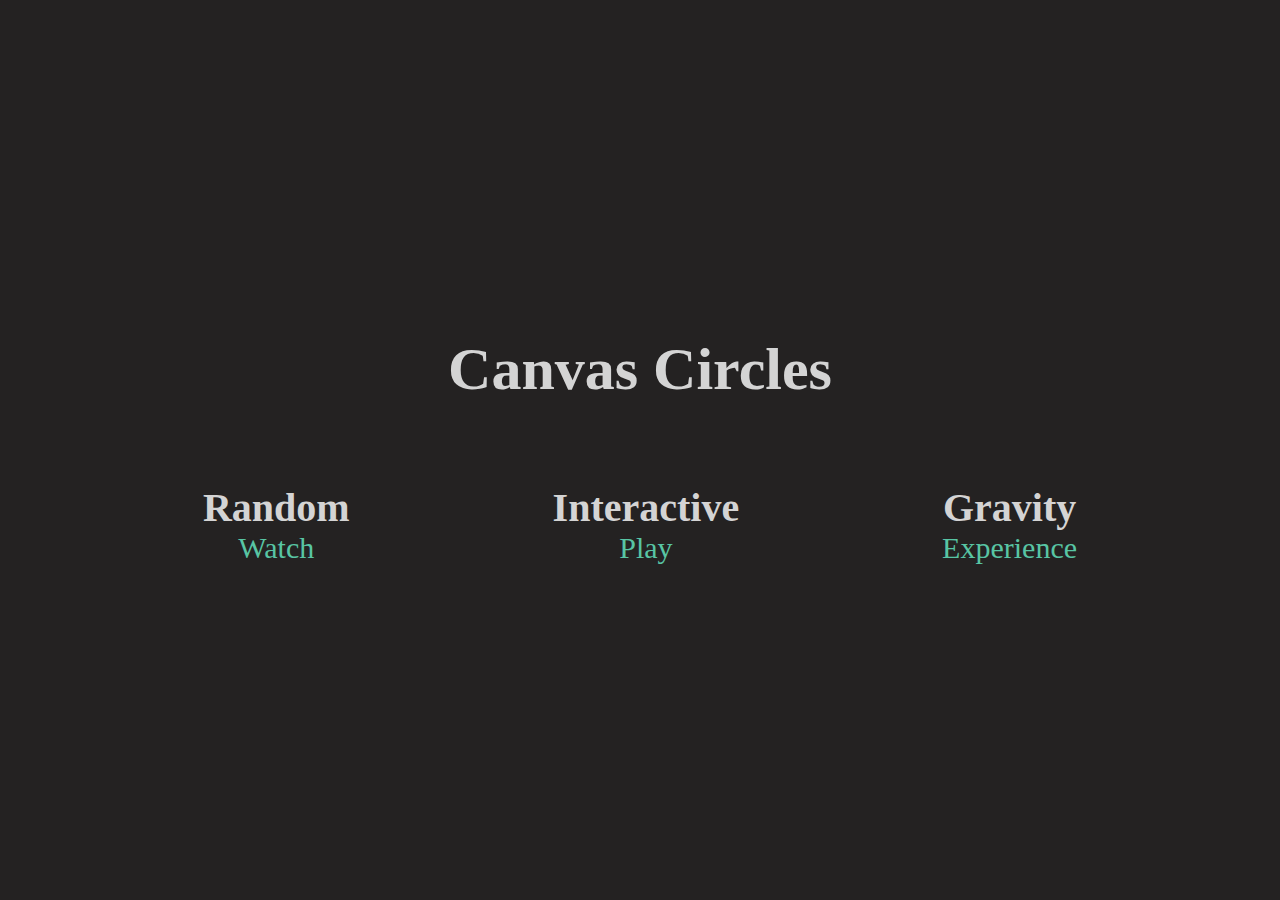
<file: index.html>
<!DOCTYPE html>
<html lang="en">
<head>
    <meta charset="UTF-8">
    <meta http-equiv="X-UA-Compatible" content="IE=edge">
    <meta name="viewport" content="width=device-width, initial-scale=1.0">
    <title>Canvas Circles</title>
    <link rel="stylesheet" href="style.css">
</head>
<body class="flex">
    <header>
        <h1>Canvas Circles</h1>
    </header>
    <Ul>
        <li class="flex">
            <h2>Random</h2>
            <a href="./Canvas/Random Circles/index.html">Watch</a>
        </li>
        <li class="flex">
            <h2>Interactive</h2>
            <a href="./Canvas/Interactive Circles/index.html">Play</a>
        </li>
        <li class="flex">
            <h2>Gravity</h2>
            <a href="./Canvas/Gravity Circles/index.html">Experience</a>
        </li>
    </Ul>
</body>
</html>
</file>
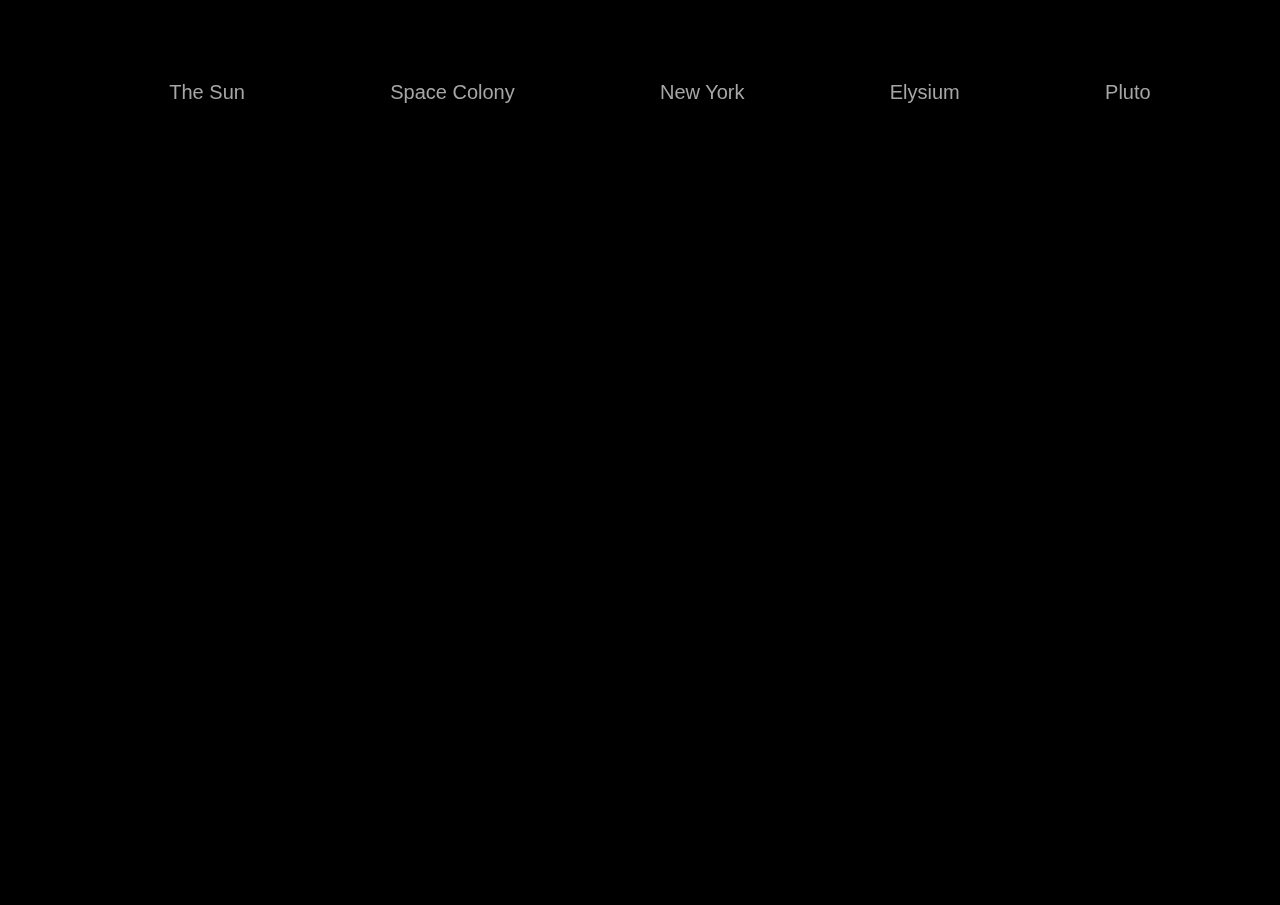
<file: Canvas/Gravity Circles/index.html>
<!DOCTYPE html>
<html lang="en">
<head>
    <meta charset="UTF-8">
    <meta http-equiv="X-UA-Compatible" content="IE=edge">
    <meta name="viewport" content="width=device-width, initial-scale=1.0">
    <title>Gravity</title>

    <link rel="stylesheet" href="style.css">
    <script src="script.js" defer></script>
</head>
<body>
    <header>
        <nav>
            <ul class="nav__list">
                <li>
                    <button id="sun">
                        <span>The Sun</span>
                    </button>
                </li>
                <li>
                    <button id="colony">
                        <span>Space Colony</span>
                    </button>
                </li>
                <li>
                    <button id="new-york">
                        <span>New York</span>
                    </button>
                </li>
                <li>
                    <button id="elysium">
                        <span>Elysium</span>
                    </button>
                </li>
                <li>
                    <button id="pluto">
                        <span>Pluto</span>
                    </button>
                    
                </li>
            </ul>
        </nav>
    </header>
    <canvas></canvas>
</body>
</html>
</file>
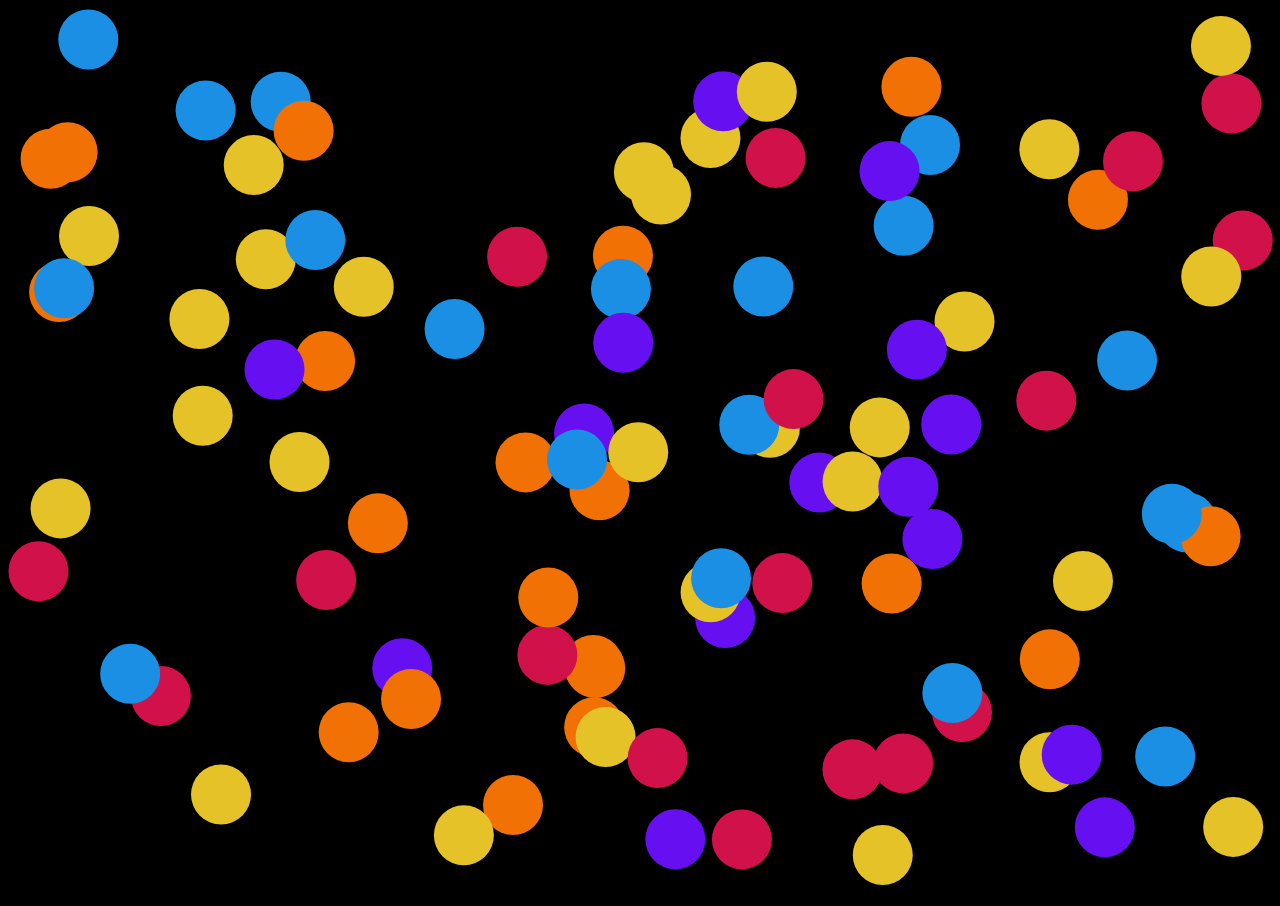
<file: Canvas/Random Circles/index.html>
<!DOCTYPE html>
<html lang="en">
<head>
    <meta charset="UTF-8">
    <meta http-equiv="X-UA-Compatible" content="IE=edge">
    <meta name="viewport" content="width=device-width, initial-scale=1.0">
    <title>Random Circles</title>

    <link rel="stylesheet" href="style.css">
    <script src="script.js" defer></script>
</head>
<body>
    <canvas></canvas>
</body>
</html>
</file>
<file: style.css>
* {
    margin: 0;
    padding: 0;
    /* outline: 1px solid blue; */
}

.flex {
    display: flex;
    align-items: center;
    flex-direction: column;
}

body {
    background-color: rgb(36, 34, 34);
    height: 100vh;
    justify-content: center;
    
    gap: 5rem;
}

ul {
    display: flex;
    justify-content: space-evenly;
    width: 100%;
}

li {
    list-style-type: none;
    justify-content: space-evenly;
}

h1 {
    color: #d4d4d4;
    font-size: 60px;
}

h2 {
    font-size: 40px;
    color: #d4d4d4;
}

a {
    color:#58c5a4;
    font-size: 30px;
    text-decoration: none;
}

a:hover {
    border-top: #58c5a4 5px ridge;
    
}
</file>
<file: Canvas/Gravity Circles/style.css>
html,
body {
    margin: 0;
}

body {
    overflow: hidden;
    background-color: black;
    background-size: cover;
    background-repeat: no-repeat;
    font-size: 20px;
    
}

img {
    max-width: 100;
}

header {
    z-index: 10;
    position: absolute;
    width: 100%;
    padding-top: 5vh;
}

.nav__list {
    display: flex;
    flex-flow: row wrap;
    justify-content: space-evenly;
}

li {
    list-style: none;
}

button {
    background: rgb(0, 0, 0, .5);
    padding: 1rem;
    outline: none;
    border: none;
    border-radius: 50px;
    cursor: pointer;
    transition: all 2s ease-in-out;
}

button:hover {
    transform: scale(1.5);
    transition: all 1s ease-in-out;
}

span {
    font-size: 20px;
    color: #A6A6A6;
    transition: all 2s ease-in-out;
    
}
</file>
<file: Canvas/Random Circles/style.css>
html,
body {
    margin: 0;
}

body {
    overflow: hidden;
    background: black;
}

canvas {
    border: 1px solid black;
}
</file>
